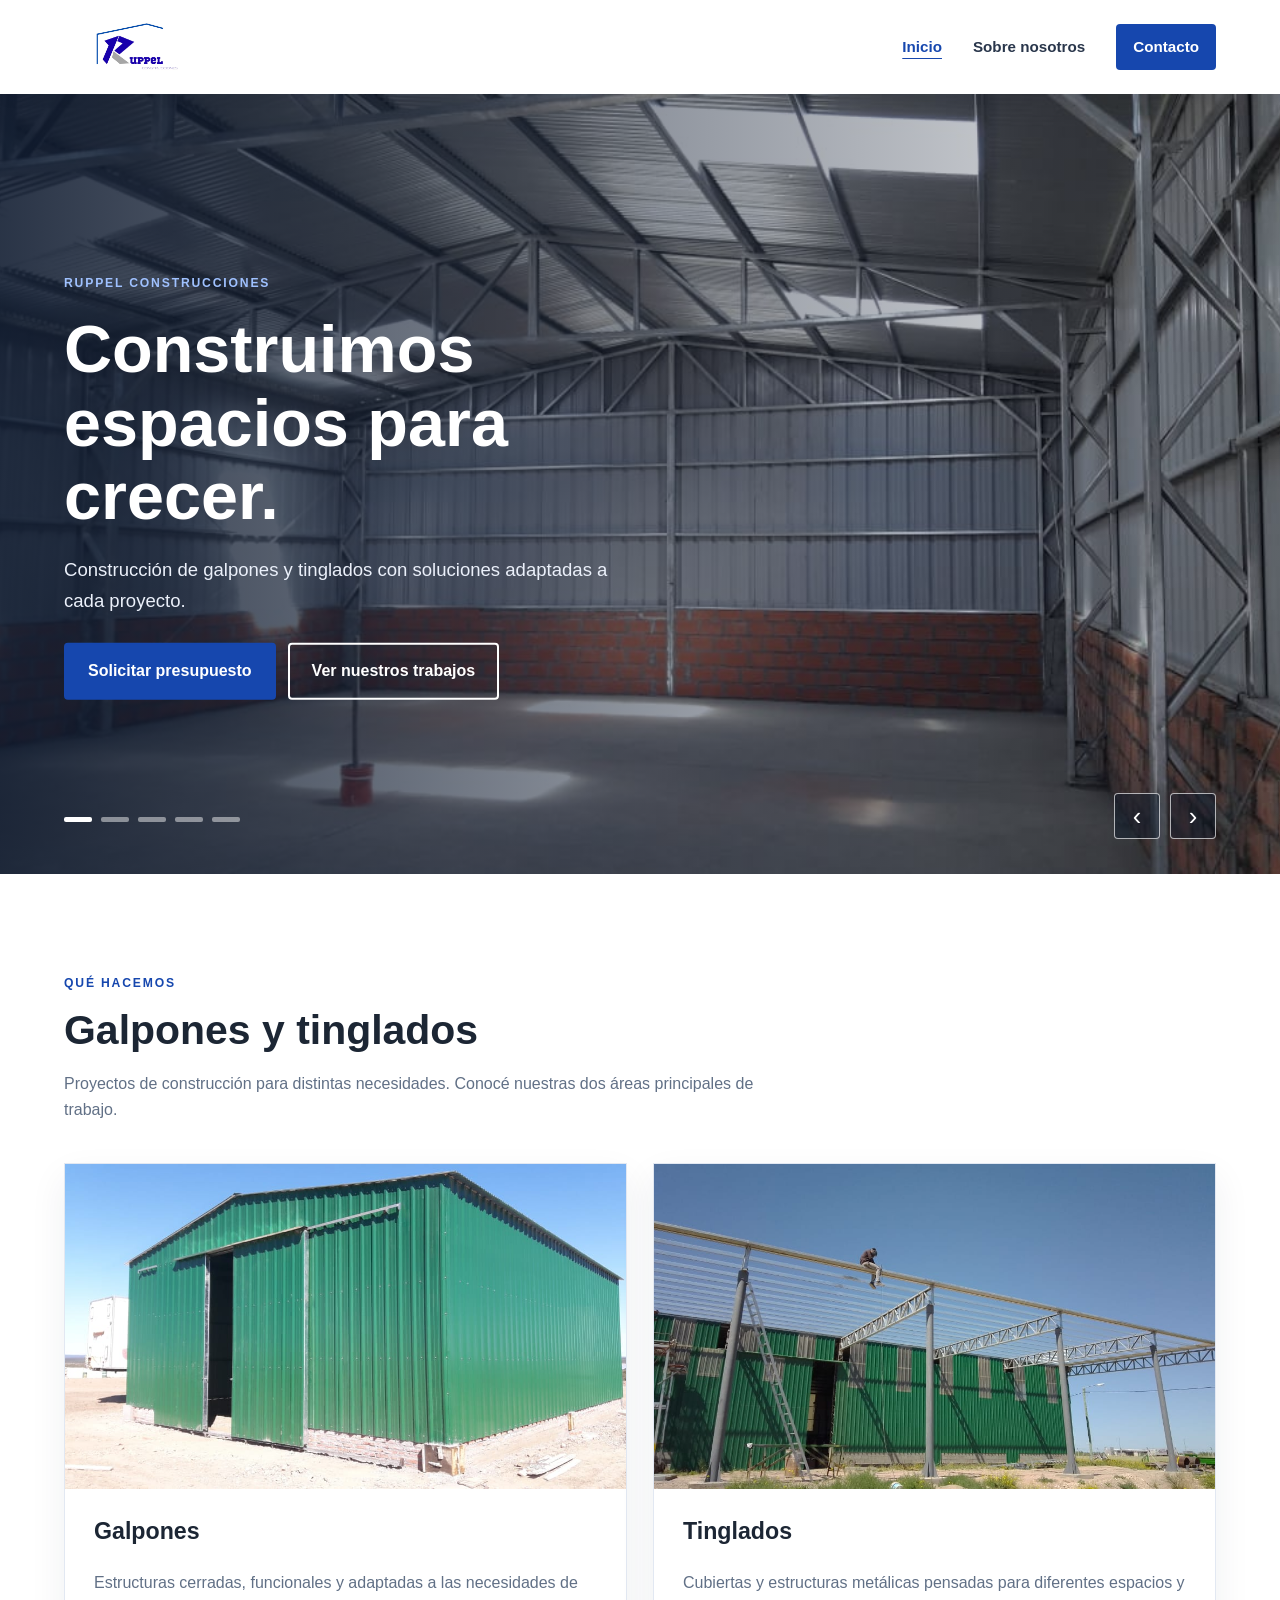
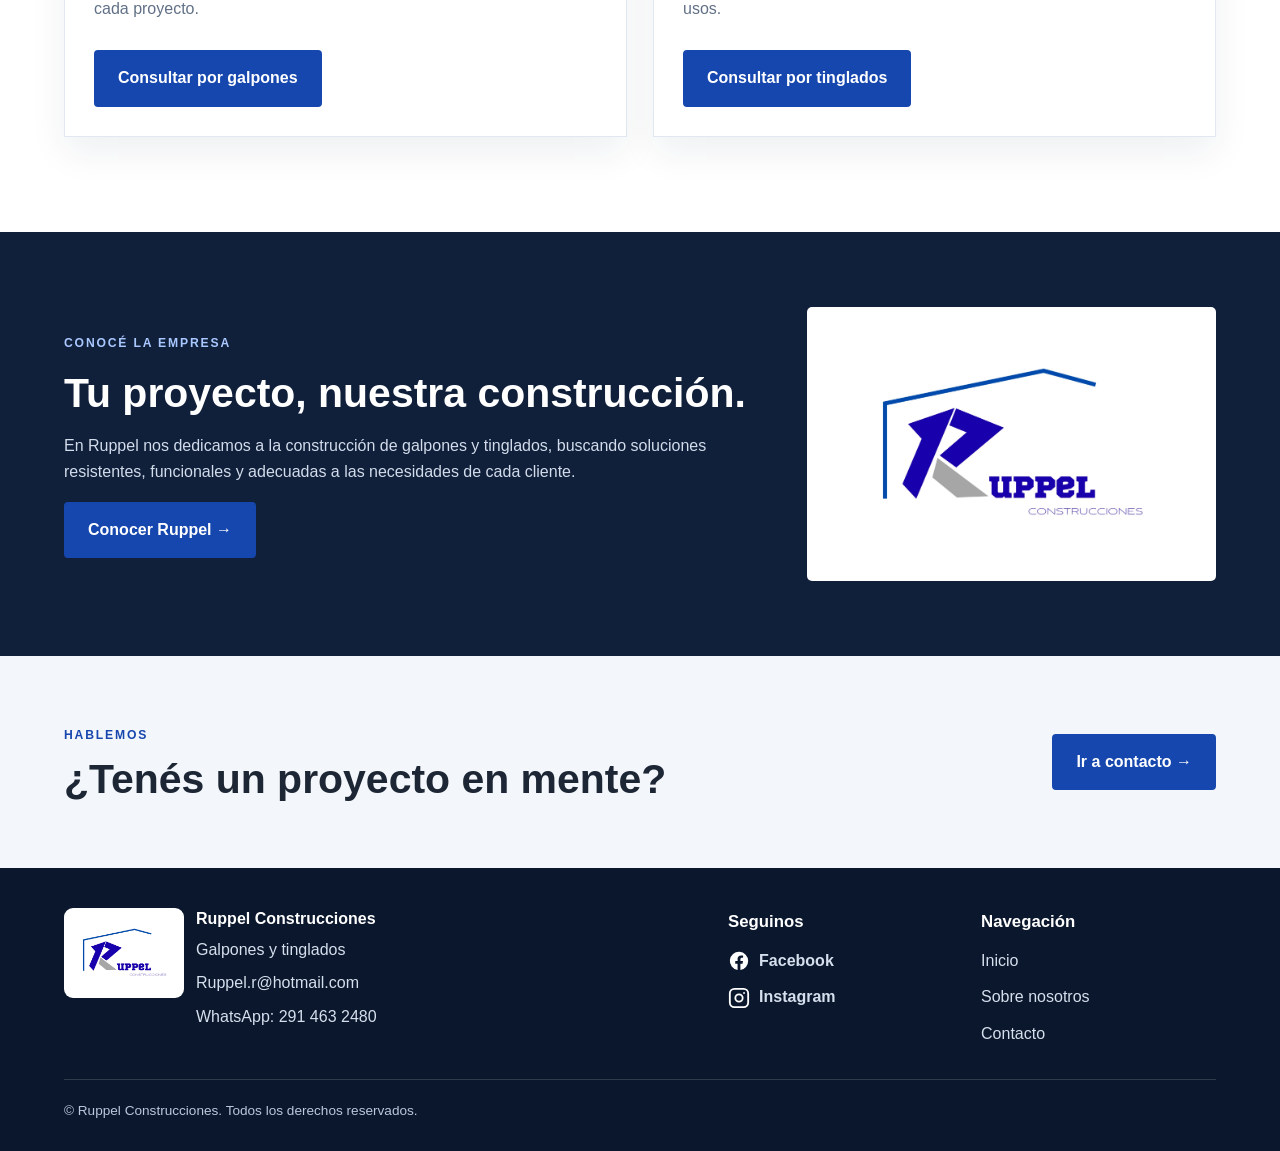
<file: index.html>
<!DOCTYPE html>
<html lang="es">

<head>
  <meta charset="UTF-8">
  <meta name="viewport" content="width=device-width, initial-scale=1.0">

  <title>Ruppel Construcciones | Galpones y tinglados</title>

  <meta
    name="description"
    content="Ruppel Construcciones. Construcción de galpones y tinglados. Consultá tu proyecto por WhatsApp."
  >

  <link rel="stylesheet" href="css/styles.css">
</head>

<body>

  <a class="skip-link" href="#contenido">
    Ir al contenido
  </a>

<!-- HEADER -->
<header class="site-header">

  <div class="container header-inner">

    <!-- LOGO -->
    <a
      class="brand"
      href="index.html"
      aria-label="Ruppel Construcciones, inicio"
    >
      <img
        src="assets/logo/ruppel-logo.jpg"
        alt="Ruppel Construcciones"
      >
    </a>

    <!-- MENÚ CELULAR -->
    <button
      class="menu-toggle"
      type="button"
      aria-label="Abrir menú"
      aria-expanded="false"
      aria-controls="menu"
    >
      ☰
    </button>

    <!-- NAVEGACIÓN -->
    <nav
      class="nav"
      id="menu"
      aria-label="Menú principal"
    >

      <a href="index.html">
        Inicio
      </a>

      <a href="sobre-nosotros.html">
        Sobre nosotros
      </a>

      <a class="nav-cta" href="contacto.html">
        Contacto
      </a>

    </nav>

  </div>

</header>

  <main id="contenido">

    <!-- CARRUSEL PRINCIPAL -->
    <section class="hero" aria-label="Obras de Ruppel">

      <div class="slide active">
        <img
          src="assets/images/slide-1.jpg"
          alt="Interior de un galpón con estructura metálica"
        >
      </div>

      <div class="slide">
        <img
          src="assets/images/slide-2.jpg"
          alt="Galpón verde con cerramiento metálico"
        >
      </div>

      <div class="slide">
        <img
          src="assets/images/slide-3.jpg"
          alt="Estructura de tinglado en construcción"
        >
      </div>
      <div class="slide">
        <img
          src="assets/images/slide-4.jpg"
          alt="Trabajo de Ruppel Construcciones"
        >
      </div>

      <div class="slide">
        <img
          src="assets/images/slide-5.jpg"
          alt="Otro proyecto de Ruppel Construcciones"
        >
      </div>

      <div class="hero-content">

        <span class="eyebrow">
          Ruppel Construcciones
        </span>

        <h1>Construimos espacios para crecer.</h1>

        <p>
          Construcción de galpones y tinglados con
          soluciones adaptadas a cada proyecto.
        </p>

        <div class="hero-actions">

          <a
            class="btn"
            href="https://wa.me/5492914632480?text=Hola%2C%20quisiera%20solicitar%20un%20presupuesto."
            target="_blank"
            rel="noopener noreferrer"
          >
            Solicitar presupuesto
          </a>

          <a class="btn btn-outline" href="#servicios">
            Ver nuestros trabajos
          </a>

        </div>

      </div>

      <!-- INDICADORES -->
      <div
        class="slide-dots"
        aria-label="Elegir imagen"
      ></div>

      <!-- FLECHAS -->
      <div class="slider-controls">

        <button
          class="slider-prev"
          type="button"
          aria-label="Imagen anterior"
        >
          ‹
        </button>

        <button
          class="slider-next"
          type="button"
          aria-label="Imagen siguiente"
        >
          ›
        </button>

      </div>

    </section>

    <!-- GALPONES Y TINGLADOS -->
    <section class="section" id="servicios">

      <div class="container">

        <div class="section-lead">

          <span class="eyebrow">Qué hacemos</span>

          <h2>Galpones y tinglados</h2>

          <p>
            Proyectos de construcción para distintas
            necesidades. Conocé nuestras dos áreas
            principales de trabajo.
          </p>

        </div>

        <div class="service-grid">

          <!-- GALPONES -->
          <article class="service-card">

            <img
              src="assets/images/slide-2.jpg"
              loading="lazy"
              alt="Galpón verde de estructura metálica"
            >

            <div class="service-body">

              <h3>Galpones</h3>

              <p>
                Estructuras cerradas, funcionales y
                adaptadas a las necesidades de cada proyecto.
              </p>

              <a
                class="btn"
                href="https://wa.me/5492914632480?text=Hola%2C%20quiero%20consultar%20por%20la%20construcci%C3%B3n%20de%20un%20galp%C3%B3n."
                target="_blank"
                rel="noopener noreferrer"
              >
                Consultar por galpones
              </a>

            </div>

          </article>

          <!-- TINGLADOS -->
          <article class="service-card">

            <img
              src="assets/images/slide-3.jpg"
              loading="lazy"
              alt="Estructura metálica de tinglado en obra"
            >

            <div class="service-body">

              <h3>Tinglados</h3>

              <p>
                Cubiertas y estructuras metálicas pensadas
                para diferentes espacios y usos.
              </p>

              <a
                class="btn"
                href="https://wa.me/5492914632480?text=Hola%2C%20quiero%20consultar%20por%20la%20construcci%C3%B3n%20de%20un%20tinglado."
                target="_blank"
                rel="noopener noreferrer"
              >
                Consultar por tinglados
              </a>

            </div>

          </article>

        </div>

      </div>

    </section>

    <!-- PRESENTACIÓN DE RUPPEL -->
    <section class="intro-band">

      <div class="container intro-inner">

        <div>

          <span class="eyebrow">
            Conocé la empresa
          </span>

          <h2>Tu proyecto, nuestra construcción.</h2>

          <p>
            En Ruppel nos dedicamos a la construcción
            de galpones y tinglados, buscando soluciones
            resistentes, funcionales y adecuadas a las
            necesidades de cada cliente.
          </p>

          <a class="btn" href="sobre-nosotros.html">
            Conocer Ruppel →
          </a>

        </div>

        <div class="intro-brand">

          <img
            src="assets/logo/ruppel-logo.jpg"
            alt="Logo de Ruppel Construcciones"
            loading="lazy"
          >

        </div>

      </div>

    </section>

    <!-- CONTACTO -->
    <section class="contact-strip">

      <div class="container contact-strip-inner">

        <div>

          <span class="eyebrow">Hablemos</span>

          <h2>¿Tenés un proyecto en mente?</h2>

        </div>

        <a class="btn" href="contacto.html">
          Ir a contacto →
        </a>

      </div>

    </section>

  </main>

  <!-- FOOTER COMPARTIDO -->
  <div id="footer-container"></div>

  <!-- JAVASCRIPT -->
  <script src="js/components.js" defer></script>
  <script src="js/main.js" defer></script>

</body>
</html>
</file>
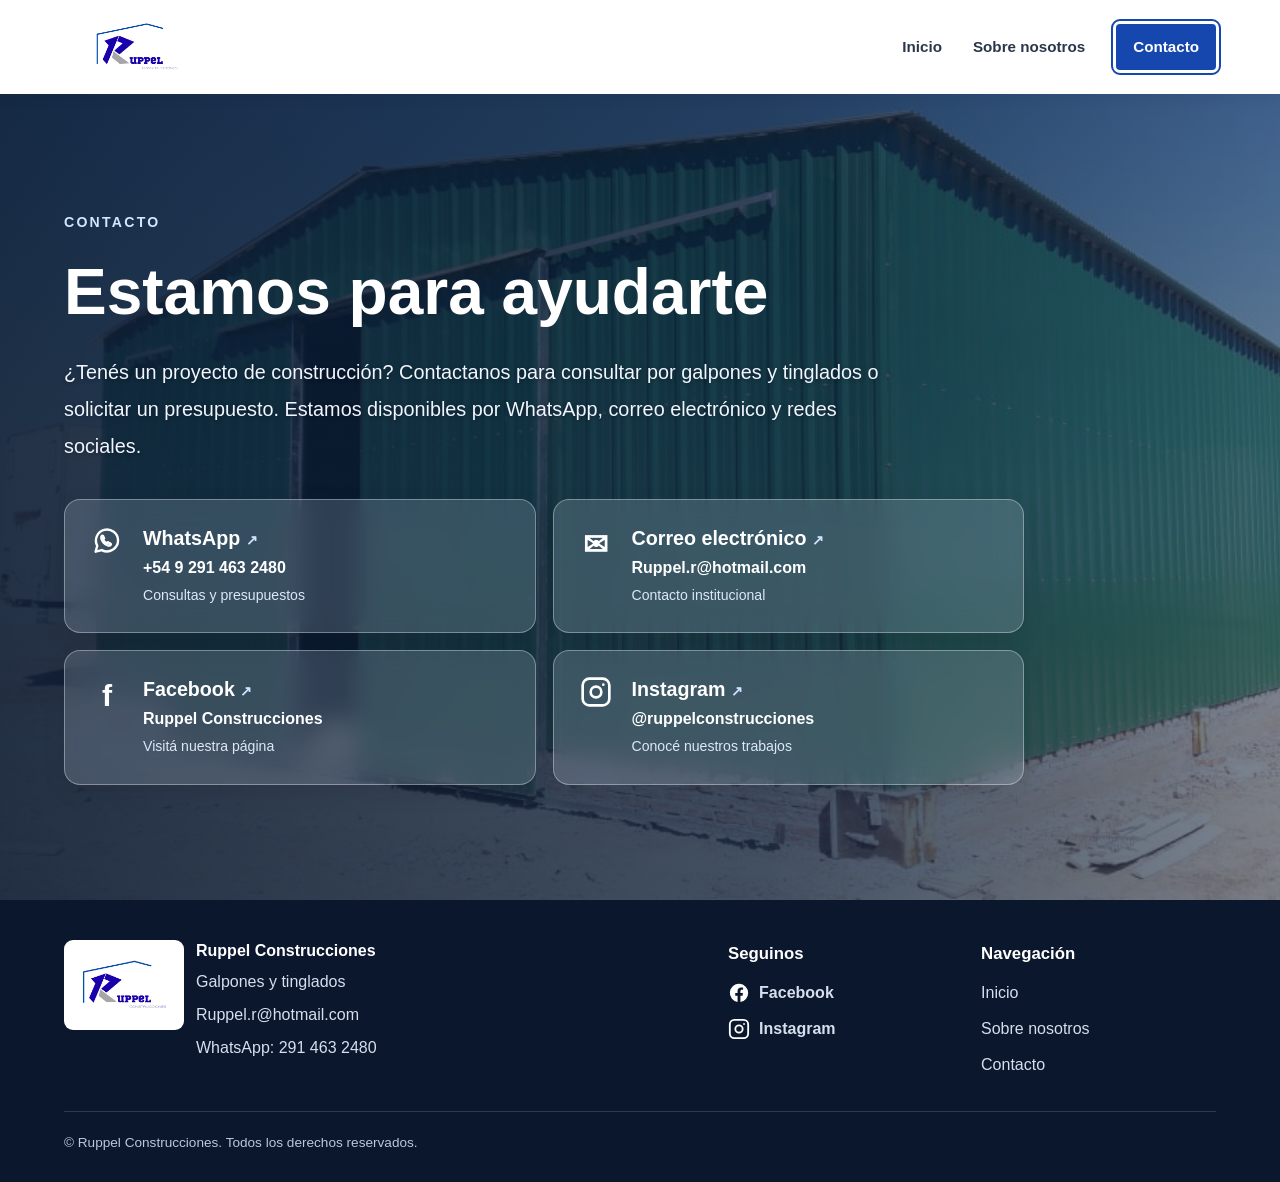
<file: contacto.html>
<!DOCTYPE html>
<html lang="es">
<head>
  <meta charset="UTF-8">
  <meta name="viewport" content="width=device-width, initial-scale=1.0">
  <meta name="description" content="Contactá a Ruppel Construcciones por WhatsApp, correo electrónico, Facebook o Instagram para consultar por galpones y tinglados.">
  <title>Contacto | Ruppel Construcciones</title>
  <link rel="stylesheet" href="css/styles.css">
</head>
<body>
<a class="skip-link" href="#contenido">Ir al contenido</a>

<!-- HEADER -->
<header class="site-header">

  <div class="container header-inner">

    <!-- LOGO -->
    <a
      class="brand"
      href="index.html"
      aria-label="Ruppel Construcciones, inicio"
    >
      <img
        src="assets/logo/ruppel-logo.jpg"
        alt="Ruppel Construcciones"
      >
    </a>

    <!-- MENÚ CELULAR -->
    <button
      class="menu-toggle"
      type="button"
      aria-label="Abrir menú"
      aria-expanded="false"
      aria-controls="menu"
    >
      ☰
    </button>

    <!-- NAVEGACIÓN -->
    <nav
      class="nav"
      id="menu"
      aria-label="Menú principal"
    >

      <a href="index.html">
        Inicio
      </a>

      <a href="sobre-nosotros.html">
        Sobre nosotros
      </a>

      <a class="nav-cta" href="contacto.html">
        Contacto
      </a>

    </nav>

  </div>

</header>

<main id="contenido">
  <section class="contact-photo" aria-labelledby="titulo-contacto">
    <div class="container contact-photo-content">
      <span class="eyebrow">CONTACTO</span>
      <h1 id="titulo-contacto">Estamos para ayudarte</h1>
      <p class="contact-photo-intro">¿Tenés un proyecto de construcción? Contactanos para consultar por galpones y tinglados o solicitar un presupuesto. Estamos disponibles por WhatsApp, correo electrónico y redes sociales.</p>
      <div class="contact-social-grid">
        <a class="contact-social-card" href="https://wa.me/5492914632480?text=Hola%2C%20quiero%20consultar%20por%20un%20proyecto%20de%20Ruppel%20Construcciones." target="_blank" rel="noopener noreferrer" aria-label="Escribir a Ruppel por WhatsApp">
          <span class="contact-social-icon" aria-hidden="true">
          <svg
            width="32"
            height="32"
            viewBox="0 0 24 24"
            fill="none"
            stroke="white"
            stroke-width="1.8"
            stroke-linecap="round"
            stroke-linejoin="round"
          >
          <path d="M20.3 11.5a8.3 8.3 0 0 1-12.2 7.3L3.5 20l1.2-4.4a8.3 8.3 0 1 1 15.6-4.1Z"/>
          <path d="M9 8.2c-.4-.4-.8-.2-1 .2-.4.6-.4 1.3-.1 2.1.8 2.1 2.4 3.8 4.5 4.7.8.3 1.5.3 2.1-.1.4-.2.6-.7.2-1l-1.6-1c-.3-.2-.6-.1-.8.1l-.6.6a7.5 7.5 0 0 1-2.7-2.7l.6-.6c.2-.2.3-.5.1-.8Z"/>
        </svg>
        </span>
          <span class="contact-social-details"><strong>WhatsApp <span aria-hidden="true">↗</span></strong><span>+54 9 291 463 2480</span><small>Consultas y presupuestos</small></span>
        </a>
        <a class="contact-social-card" href="mailto:Ruppel.r@hotmail.com" aria-label="Enviar correo a Ruppel">
          <span class="contact-social-icon" aria-hidden="true">✉</span>
          <span class="contact-social-details"><strong>Correo electrónico <span aria-hidden="true">↗</span></strong><span>Ruppel.r@hotmail.com</span><small>Contacto institucional</small></span>
        </a>
        <a class="contact-social-card" href="https://www.facebook.com/share/19fvnRNgBz/" target="_blank" rel="noopener noreferrer" aria-label="Ver Facebook de Ruppel">
          <span class="contact-social-icon contact-social-icon-facebook" aria-hidden="true">f</span>
          <span class="contact-social-details"><strong>Facebook <span aria-hidden="true">↗</span></strong><span>Ruppel Construcciones</span><small>Visitá nuestra página</small></span>
        </a>
        <a class="contact-social-card" href="https://instagram.com/ruppelconstrucciones?utm_source=qr&amp;dlrf=MTZiYXViZHB2bW5iOQ==" target="_blank" rel="noopener noreferrer" aria-label="Ver Instagram de Ruppel">
          <span class="contact-social-icon" aria-hidden="true">
            <svg
              width="32"
              height="32"
              viewBox="0 0 24 24"
              fill="none"
              stroke="white"
              stroke-width="2"
              stroke-linecap="round"
              stroke-linejoin="round"
            >
              <rect x="2" y="2" width="20" height="20" rx="5"/>
              <circle cx="12" cy="12" r="4"/>
              <circle cx="17.5" cy="6.5" r="1" fill="white" stroke="none"/>
            </svg>
          </span>
          <span class="contact-social-details"><strong>Instagram <span aria-hidden="true">↗</span></strong><span>@ruppelconstrucciones</span><small>Conocé nuestros trabajos</small></span>
        </a>
      </div>
    </div>
  </section>
</main>
<!-- FOOTER COMPARTIDO -->
<div id="footer-container"></div>

<!-- JAVASCRIPT -->
<script src="js/components.js" defer></script>
<script src="js/main.js" defer></script>

</body>
</html>
</file>
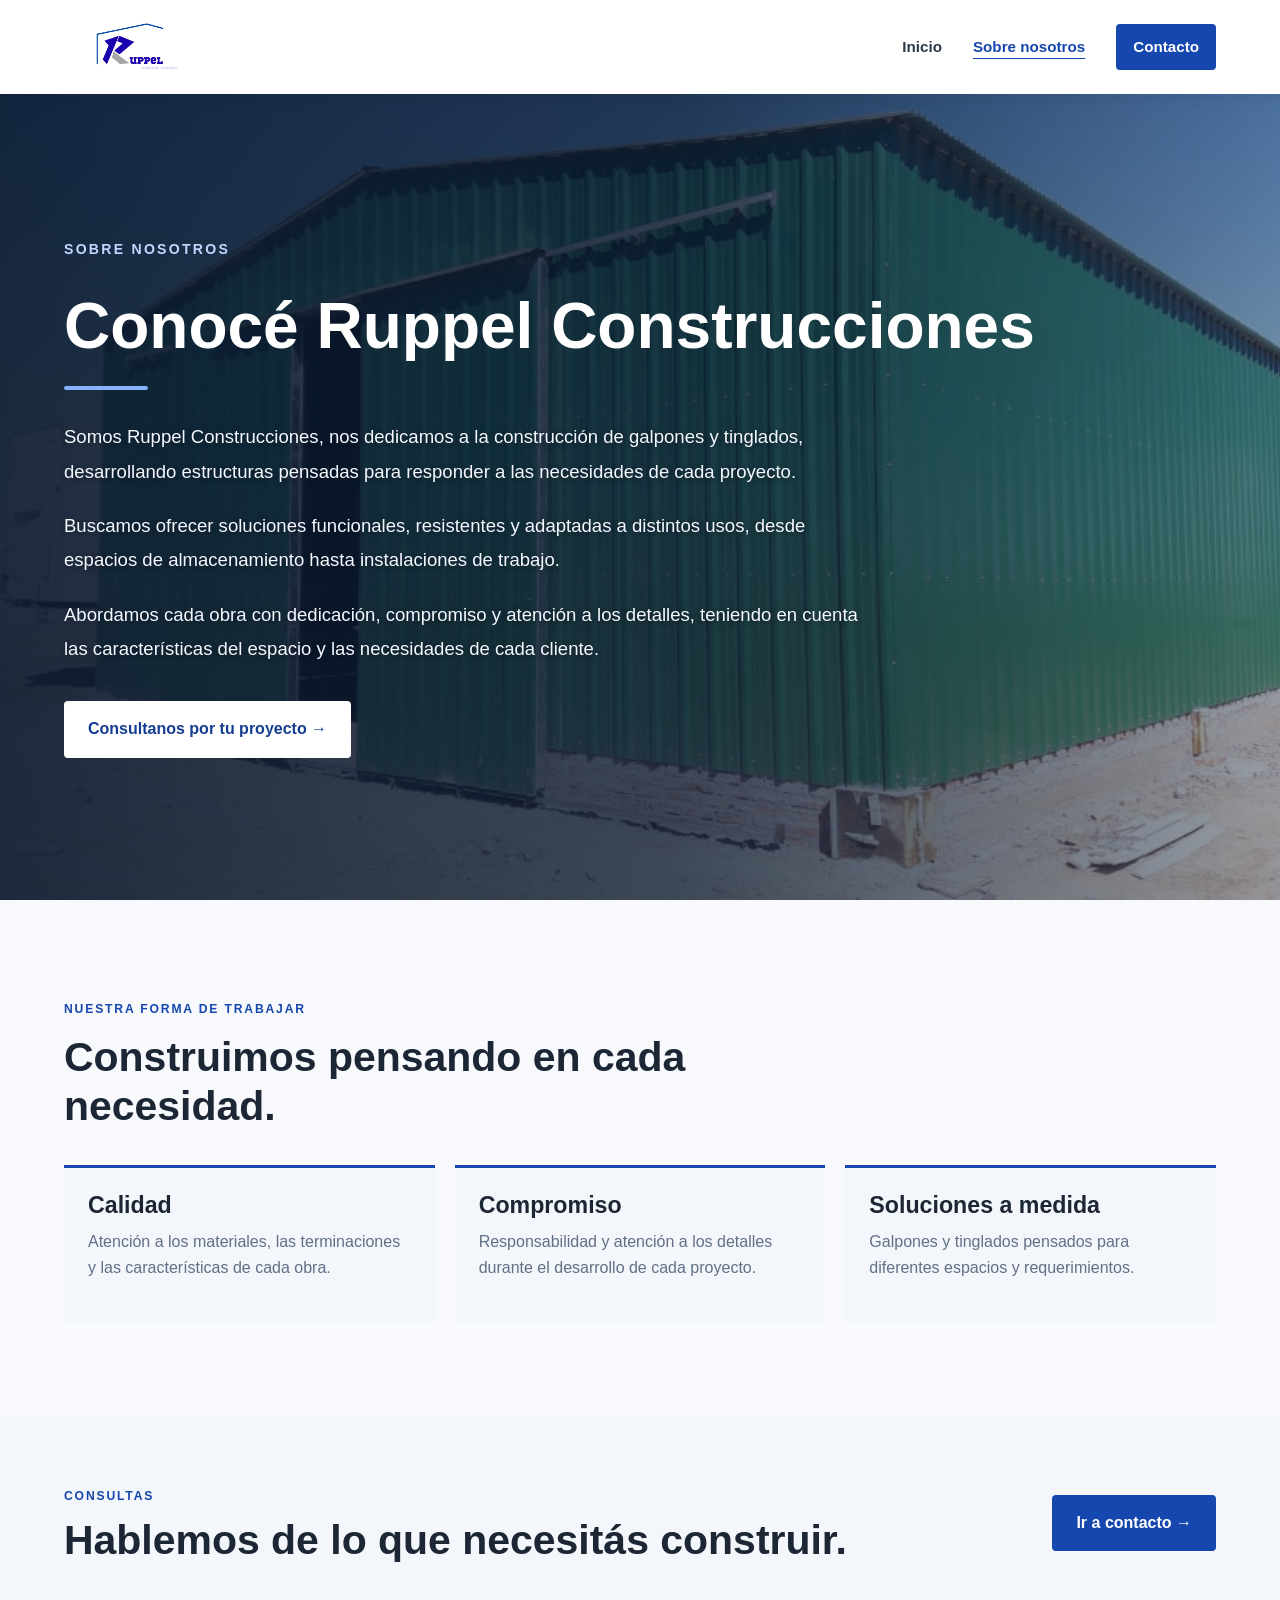
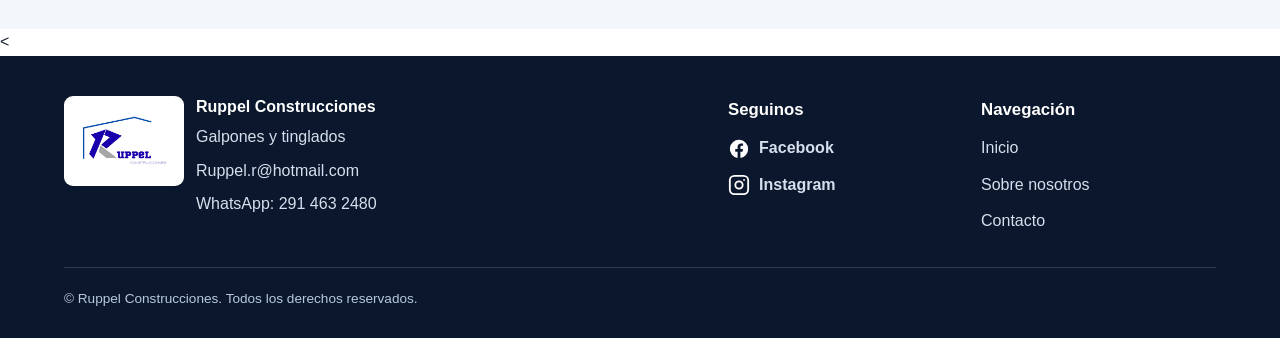
<file: sobre-nosotros.html>
<!DOCTYPE html>
<html lang="es"><head><meta charset="utf-8"/><meta content="width=device-width,initial-scale=1" name="viewport"/><title>Sobre nosotros | Ruppel Construcciones</title><meta content="Conocé a Ruppel Construcciones, dedicada a construir galpones y tinglados." name="description"/><link href="css/styles.css" rel="stylesheet"/></head><body>
<a class="skip-link" href="#contenido">Ir al contenido</a>

<!-- HEADER -->
<header class="site-header">

  <div class="container header-inner">

    <!-- LOGO -->
    <a
      class="brand"
      href="index.html"
      aria-label="Ruppel Construcciones, inicio"
    >
      <img
        src="assets/logo/ruppel-logo.jpg"
        alt="Ruppel Construcciones"
      >
    </a>

    <!-- MENÚ CELULAR -->
    <button
      class="menu-toggle"
      type="button"
      aria-label="Abrir menú"
      aria-expanded="false"
      aria-controls="menu"
    >
      ☰
    </button>

    <!-- NAVEGACIÓN -->
    <nav
      class="nav"
      id="menu"
      aria-label="Menú principal"
    >

      <a href="index.html">
        Inicio
      </a>

      <a href="sobre-nosotros.html">
        Sobre nosotros
      </a>

      <a class="nav-cta" href="contacto.html">
        Contacto
      </a>

    </nav>

  </div>

</header>

<main id="contenido">
<section aria-labelledby="about-title" class="about-photo">
<div class="container about-photo-content">
<span class="eyebrow">SOBRE NOSOTROS</span>
<h1 id="about-title">Conocé Ruppel Construcciones</h1>
<div aria-hidden="true" class="about-photo-rule"></div>
<div class="about-photo-copy">
<p>Somos Ruppel Construcciones, nos dedicamos a la construcción de galpones y tinglados, desarrollando estructuras pensadas para responder a las necesidades de cada proyecto.</p>
<p>Buscamos ofrecer soluciones funcionales, resistentes y adaptadas a distintos usos, desde espacios de almacenamiento hasta instalaciones de trabajo.</p>
<p>Abordamos cada obra con dedicación, compromiso y atención a los detalles, teniendo en cuenta las características del espacio y las necesidades de cada cliente.</p>
</div>
<a class="btn about-photo-btn" href="contacto.html">Consultanos por tu proyecto →</a>
</div>
</section>
<section aria-labelledby="values-title" class="section about-values-section">
<div class="container">
<span class="eyebrow">NUESTRA FORMA DE TRABAJAR</span>
<h2 id="values-title">Construimos pensando en cada necesidad.</h2>
<div class="values">
<div class="value"><h3>Calidad</h3><p>Atención a los materiales, las terminaciones y las características de cada obra.</p></div>
<div class="value"><h3>Compromiso</h3><p>Responsabilidad y atención a los detalles durante el desarrollo de cada proyecto.</p></div>
<div class="value"><h3>Soluciones a medida</h3><p>Galpones y tinglados pensados para diferentes espacios y requerimientos.</p></div>
</div>
</div>
</section>
<section class="contact-strip"><div class="container contact-strip-inner"><div><span class="eyebrow">CONSULTAS</span><h2>Hablemos de lo que necesitás construir.</h2></div><a class="btn" href="contacto.html">Ir a contacto →</a></div></section>
</main>
<<!-- FOOTER COMPARTIDO -->
<div id="footer-container"></div>

<!-- JAVASCRIPT -->
<script src="js/components.js" defer></script>
<script src="js/main.js" defer></script>

</body>
</html>
</file>
<file: css/styles.css>
:root { --blue: #1647ae; --navy: #101f3a; --ink: #1c2634; --muted: #617086; --soft: #f3f6fa; --line: #e2e8f2; --white: #ffffff; --max: 1180px; }
* { box-sizing: border-box; }
html { scroll-behavior: smooth; scroll-padding-top: 94px; }
body { margin: 0; font-family: Arial, Helvetica, sans-serif; color: var(--ink); line-height: 1.65; background: #ffffff; overflow-x: hidden; }
img { display: block; max-width: 100%; }
a { color: inherit; text-decoration: none; }
button,
input,
textarea { font: inherit; }
.container { width: min(90%, var(--max)); margin: auto; }
.eyebrow { font-size: 0.76rem; font-weight: 800; text-transform: uppercase; letter-spacing: 0.15em; color: var(--blue); }
h1,
h2,
h3,
p { margin-top: 0; }
h1 { font-size: clamp(2.5rem, 5.2vw, 4.7rem); line-height: 1.1; }
h2 { font-size: clamp(2rem, 3.2vw, 3.1rem); line-height: 1.18; }
h3 { font-size: 1.45rem; line-height: 1.2; }
p { color: var(--muted); }
.btn { display: inline-flex; justify-content: center; align-items: center; background: var(--blue); color: #ffffff; font-weight: 700; border: 2px solid var(--blue); padding: 13px 22px; border-radius: 4px; min-height: 48px; transition: background-color 0.2s ease,
    border-color 0.2s ease,
    color 0.2s ease,
    transform 0.2s ease; }
.btn:hover { background: #0a327f; border-color: #0a327f; }
.btn-outline { background: transparent; color: var(--blue); }
.btn-outline:hover { color: #ffffff; }
.site-header { position: sticky; top: 0; z-index: 1000; width: 100%; height: 94px; background: #ffffff; box-shadow: 0 2px 14px rgba(12, 27, 52, 0.08); }
.header-inner { display: flex; flex-direction: row; align-items: center; justify-content: space-between; width: min(90%, 1180px); height: 100%; margin: 0 auto; gap: 30px; }
.brand { display: flex; align-items: center; flex-shrink: 0; }
.brand img { display: block; width: 145px; height: 72px; object-fit: contain; }
.site-header .nav { display: flex; flex-direction: row; align-items: center; justify-content: flex-end; gap: 31px; margin-left: auto; }
.site-header .nav a { display: inline-flex; align-items: center; font-size: 0.95rem; font-weight: 700; color: #29364b; white-space: nowrap; transition: color 0.2s ease; }
.site-header .nav a:hover,
.site-header .nav a[aria-current="page"]:not(.nav-cta) { color: var(--blue); }
.site-header .nav a[aria-current="page"]:not(.nav-cta) { text-decoration: underline; text-underline-offset: 6px; }
.site-header .nav .nav-cta { background: var(--blue); color: #ffffff; padding: 10px 17px; border-radius: 4px; }
.site-header .nav .nav-cta:hover { background: #0a327f; color: #ffffff; }
.site-header .nav .nav-cta[aria-current="page"] { outline: 2px solid var(--blue); outline-offset: 3px; }
.site-header .menu-toggle { display: none; min-width: 44px; min-height: 44px; border: none; background: transparent; color: var(--ink); font-size: 1.8rem; cursor: pointer; }
@media(max-width: 800px) {
  .site-header { height: 80px; }
  .brand img { width: 133px; height: 65px; }
  .site-header .menu-toggle { display: block; margin-left: auto; }
  .site-header .nav { display: none; position: absolute; top: 100%; left: 0; right: 0; flex-direction: column; align-items: stretch; justify-content: flex-start; width: 100%; margin: 0; padding: 15px 5% 20px; gap: 0; background: #ffffff; box-shadow: 0 10px 20px rgba(0, 0, 0, 0.12); }
  .site-header .nav.open { display: flex; }
  .site-header .nav a { display: block; padding: 12px 6px; }
  .site-header .nav .nav-cta { display: block; text-align: center; padding: 12px 17px; margin-top: 8px; }
}
.hero { position: relative; background: var(--navy); height: min(780px, calc(100vh - 94px)); height: min(780px, calc(100dvh - 94px)); min-height: 470px; overflow: hidden; }
.slide { position: absolute; inset: 0; opacity: 0; visibility: hidden; transition: opacity 0.8s ease,
    visibility 0.8s ease; }
.slide.active { opacity: 1; visibility: visible; }
.slide img { width: 100%; height: 100%; object-fit: cover; object-position: center; }
.hero::after { content: ""; position: absolute; inset: 0; background: linear-gradient(
    90deg,
    rgba(12, 24, 45, 0.88),
    rgba(12, 24, 45, 0.45) 52%,
    rgba(12, 24, 45, 0.08)
  ); pointer-events: none; }
.hero-content { position: absolute; z-index: 2; top: 50%; left: max(5%, calc((100% - var(--max)) / 2)); transform: translateY(-50%); max-width: 670px; right: 8%; }
.hero-content h1 { color: #ffffff; margin: 18px 0 22px; }
.hero-content p { color: #ebf0fa; font-size: 1.16rem; max-width: 550px; }
.hero-content .eyebrow { color: #9fc1ff; }
.hero-actions { display: flex; gap: 12px; flex-wrap: wrap; margin-top: 27px; }
.hero-actions .btn-outline { color: #ffffff; border-color: #ffffff; }
.hero-actions .btn-outline:hover { background: #ffffff; color: var(--navy); }
.slider-controls { position: absolute; z-index: 3; right: 5%; bottom: 35px; display: flex; gap: 10px; }
.slider-controls button { width: 46px; height: 46px; border: 1px solid #ffffffa8; background: #0a172b70; color: #ffffff; font-size: 1.6rem; cursor: pointer; border-radius: 4px; }
.slider-controls button:hover { background: var(--blue); }
.slide-dots { position: absolute; z-index: 3; bottom: 52px; left: 5%; display: flex; gap: 9px; }
.slide-dots button { width: 28px; height: 5px; border: 0; border-radius: 2px; background: #ffffff77; cursor: pointer; }
.slide-dots button.active { background: #ffffff; }
.section { padding: 95px 0; }
.section-lead { max-width: 740px; margin-bottom: 40px; }
.section-lead h2 { margin: 11px 0 16px; }
.service-grid { display: grid; grid-template-columns: repeat(2, minmax(0, 1fr)); gap: 26px; }
.service-card { background: #ffffff; border: 1px solid var(--line); box-shadow: 0 15px 35px #15274d12; overflow: hidden; transition: transform 0.3s ease,
    box-shadow 0.3s ease; }
.service-card:hover { transform: translateY(-5px); box-shadow: 0 18px 40px #15274d24; }
.service-card img { width: 100%; height: 325px; object-fit: cover; }
.service-body { padding: 29px; }
.service-body p { min-height: 51px; }
.service-body .btn { margin-top: 12px; }
.intro-band { background: var(--navy); color: #ffffff; padding: 75px 0; }
.intro-inner { display: grid; grid-template-columns: 1.25fr 0.75fr; gap: 60px; align-items: center; }
.intro-band h2 { margin: 13px 0 16px; }
.intro-band p { color: #d2dceb; }
.intro-band .eyebrow { color: #a9c8ff; }
.intro-brand { padding: 22px; background: #ffffff; border-radius: 5px; display: flex; align-items: center; justify-content: center; min-height: 240px; }
.intro-brand img { max-height: 230px; object-fit: contain; }
.contact-strip { background: var(--soft); padding: 65px 0; }
.contact-strip-inner { display: flex; justify-content: space-between; align-items: center; gap: 30px; }
.contact-strip h2 { margin: 8px 0 0; }
.page-hero { background: linear-gradient(
    120deg,
    #102344,
    #184daf
  ); color: #ffffff; padding: 85px 0 90px; }
.page-hero h1 { font-size: clamp(2.4rem, 4.6vw, 4.1rem); margin: 14px 0 12px; }
.page-hero p { color: #e0eafa; max-width: 660px; font-size: 1.1rem; }
.page-hero .eyebrow { color: #b7cfff; }
.split-section { display: grid; grid-template-columns: 1.15fr 0.85fr; gap: 70px; align-items: center; }
.split-section img { width: 100%; height: 440px; object-fit: cover; }
.prose p { margin-bottom: 18px; }
.values { display: grid; grid-template-columns: repeat(3, minmax(0, 1fr)); gap: 20px; margin-top: 35px; }
.value { padding: 24px; background: var(--soft); border-top: 3px solid var(--blue); }
.value h3 { margin-bottom: 9px; }
.contact-layout { display: grid; grid-template-columns: 0.9fr 1.1fr; gap: 50px; align-items: start; }
.contact-panel { padding: 35px; background: var(--soft); border-top: 4px solid var(--blue); }
.contact-panel p { margin-bottom: 12px; }
.contact-panel .big-number { font-size: clamp(1.5rem, 3vw, 2rem); color: var(--navy); font-weight: 800; }
.contact-image { height: 420px; width: 100%; object-fit: cover; }
.small-note { font-size: 0.9rem; }
.contact-channels { margin-top: 30px; padding-top: 24px; border-top: 1px solid #d9e2ef; }
.contact-channels h3 { font-size: 1.2rem; margin-bottom: 14px; }
.contact-link { display: flex; flex-direction: column; gap: 2px; padding: 12px 0; border-bottom: 1px solid #d9e2ef; overflow-wrap: anywhere; }
.contact-link span { color: var(--muted); font-size: 0.87rem; }
.contact-link strong { color: var(--blue); font-size: 1rem; }
.contact-link:hover strong { text-decoration: underline; }
.about-photo { position: relative; isolation: isolate; min-height: calc(100vh - 94px); min-height: calc(100dvh - 94px); display: flex; align-items: center; padding: clamp(80px, 9vw, 135px) 0; background-color: #12233c; background-image: url("../assets/images/slide-2.jpg"); background-position: center; background-size: cover; background-repeat: no-repeat; }
.about-photo::before { content: ""; position: absolute; inset: 0; z-index: -1; background: linear-gradient(
    90deg,
    rgba(8, 22, 43, 0.91) 0%,
    rgba(8, 22, 43, 0.78) 53%,
    rgba(8, 22, 43, 0.42) 100%
  ); }
.about-photo-content { position: relative; color: #ffffff; }
.about-photo .eyebrow { color: #c2d7ff; font-size: 0.88rem; letter-spacing: 0.16em; }
.about-photo h1 { color: #ffffff; max-width: 980px; font-size: clamp(2.5rem, 5vw, 4.7rem); margin: 28px 0 25px; }
.about-photo-rule { width: 84px; height: 4px; background: #87b2ff; margin-bottom: 30px; border-radius: 3px; }
.about-photo-copy { max-width: 800px; }
.about-photo-copy p { color: #f5f8ff; font-size: clamp(1.05rem, 1.45vw, 1.28rem); line-height: 1.85; margin: 0 0 20px; text-shadow: 0 1px 6px #0005; }
.about-photo-btn { margin-top: 15px; background: #ffffff; color: #153d93; border-color: #ffffff; }
.about-photo-btn:hover { background: #e6efff; color: #153d93; border-color: #e6efff; }
.about-values-section { background: #f7f9fd; }
.about-values-section h2 { max-width: 760px; margin: 12px 0 35px; }
.about-values-section .values { margin-top: 0; }
.contact-photo { position: relative; isolation: isolate; display: flex; align-items: center; min-height: calc(100vh - 94px); min-height: calc(100dvh - 94px); padding: clamp(70px, 7vw, 110px) 0; background-color: #142842; background-image: url("../assets/images/slide-2.jpg"); background-position: center; background-size: cover; background-repeat: no-repeat; }
.contact-photo::before { content: ""; position: absolute; inset: 0; z-index: -1; background: linear-gradient(
    90deg,
    rgba(8, 24, 47, 0.89),
    rgba(8, 27, 52, 0.76) 60%,
    rgba(8, 24, 47, 0.53)
  ); }
.contact-photo-content { color: #ffffff; position: relative; }
.contact-photo .eyebrow { color: #d4e5ff; font-size: 0.88rem; letter-spacing: 0.16em; }
.contact-photo h1 { max-width: 950px; color: #ffffff; font-size: clamp(2.6rem, 5vw, 4.5rem); margin: 20px 0 26px; line-height: 1.13; }
.contact-photo-intro { max-width: 850px; color: #f0f5ff; font-size: clamp(1.03rem, 1.6vw, 1.24rem); line-height: 1.85; margin-bottom: 35px; text-shadow: 0 1px 4px #0005; }
.contact-social-grid { display: grid; grid-template-columns: repeat(2, minmax(0, 1fr)); gap: 17px; max-width: 960px; }
.contact-social-card { display: flex; align-items: flex-start; gap: 18px; min-width: 0; padding: 25px 24px; border: 1px solid rgba(255, 255, 255, 0.35); border-radius: 16px; background: rgba(215, 232, 250, 0.18); -webkit-backdrop-filter: blur(12px); backdrop-filter: blur(12px); color: #ffffff; box-shadow: 0 8px 25px rgba(0, 0, 0, 0.08); transition: background-color 0.2s ease,
    transform 0.2s ease,
    border-color 0.2s ease; }
.contact-social-card:hover { background: rgba(225, 239, 255, 0.29); border-color: rgba(255, 255, 255, 0.7); transform: translateY(-3px); }
.contact-social-icon { flex: 0 0 36px; display: grid; place-items: center; font-size: 1.9rem; font-weight: 700; line-height: 1.25; color: #ffffff; }
.contact-social-icon-facebook { font-family: Arial, sans-serif; font-weight: 800; }
.contact-social-details { display: flex; flex-direction: column; gap: 3px; min-width: 0; overflow-wrap: anywhere; }
.contact-social-details strong { font-size: 1.23rem; line-height: 1.35; color: #ffffff; }
.contact-social-details strong span { font-size: 0.9rem; color: #d2e3ff; }
.contact-social-details > span { font-size: 1rem; font-weight: 600; color: #ffffff; }
.contact-social-details small { font-size: 0.88rem; color: #dce8f9; }
.skip-link { position: absolute; left: -9999px; top: 5px; z-index: 2000; background: #ffffff; padding: 10px; }
.skip-link:focus { left: 10px; }
a:focus-visible,
button:focus-visible { outline: 3px solid #70a7ff; outline-offset: 4px; }
@media(max-width: 800px) {
  html { scroll-padding-top: 80px; }
  .hero { height: calc(85vh - 80px); height: calc(85dvh - 80px); min-height: 500px; }
  .hero-content { left: 6%; right: 6%; }
  .hero::after { background: linear-gradient(
      90deg,
      #0c182de8,
      #0c182d66
    ); }
  .section { padding: 65px 0; }
  .service-grid,
  .intro-inner,
  .split-section,
  .contact-layout { grid-template-columns: 1fr; }
  .intro-inner,
  .split-section,
  .contact-layout { gap: 25px; }
  .values { grid-template-columns: 1fr; }
  .contact-strip-inner { align-items: flex-start; flex-direction: column; }
  .split-section img { height: 300px; }
  .about-photo { min-height: calc(100dvh - 80px); padding: 85px 0; background-position: 57% center; }
  .about-photo::before { background: linear-gradient(
      90deg,
      rgba(8, 22, 43, 0.91),
      rgba(8, 22, 43, 0.69)
    ); }
  .about-photo h1 { margin: 22px 0; }
  .contact-photo { min-height: calc(100dvh - 80px); padding: 75px 0; background-position: 60% center; }
  .contact-photo::before { background: rgba(8, 24, 47, 0.78); }
}
@media(max-width: 620px) {
  .contact-photo { align-items: flex-start; padding: 60px 0 70px; }
  .contact-photo h1 { font-size: clamp(2.2rem, 9vw, 3.2rem); }
  .contact-photo-intro { line-height: 1.7; margin-bottom: 26px; }
  .contact-social-grid { grid-template-columns: 1fr; gap: 13px; }
  .contact-social-card { padding: 19px 18px; border-radius: 13px; }
}
@media(max-width: 500px) {
  .hero { min-height: 480px; }
  .hero-content h1 { font-size: 2.4rem; }
  .hero-content p { font-size: 1rem; }
  .hero-actions .btn { width: 100%; }
  .slide-dots { bottom: 31px; }
  .slider-controls { bottom: 20px; }
  .slider-controls button { width: 40px; height: 40px; }
  .service-card img { height: 230px; }
  .service-body { padding: 22px; }
  .intro-brand { min-height: 190px; }
  .about-photo { padding: 72px 0 75px; align-items: flex-start; }
  .about-photo h1 { font-size: clamp(2.1rem, 9vw, 2.75rem); }
  .about-photo-copy p { font-size: 1rem; line-height: 1.75; }
  .about-photo-btn { width: 100%; }
  .contact-image { height: 280px; }
  .footer-nav { flex-direction: column; align-items: flex-start; }
  .footer-logo { width: 160px; }
}
@media(prefers-reduced-motion: reduce) {
  html { scroll-behavior: auto; }
  *,
  *::before,
  *::after { transition-duration: 0.01ms; animation-duration: 0.01ms; }
}
/* FOOTER - layout estable */
.footer {
  background: #0b172c;
  color: #d5dfed;
  padding: 40px 0 28px;
}

/* COLUMNAS PRINCIPALES */

.footer .footer-inner {
  display: grid;
  grid-template-columns:
    minmax(0, 2.2fr)
    minmax(0, 0.8fr)
    minmax(0, 0.8fr);

  column-gap: 18px;
  row-gap: 30px;
  align-items: start;
}

.footer .footer-inner > * {
  min-width: 0;
}

/* LOGO Y DATOS */

.footer .footer-company {
  display: flex;
  flex-direction: row;
  align-items: flex-start;
  gap: 12px;
  min-width: 0;
}

.footer .footer-company .footer-logo {
  display: flex;
  align-items: center;
  justify-content: center;

  flex: 0 0 120px;
  width: 120px;

  padding: 8px;
  margin: 0;

  background: #ffffff;
  border-radius: 9px;
}

.footer .footer-company .footer-logo img {
  display: block;
  width: 100%;
  height: auto;
  object-fit: contain;
}

.footer .footer-details {
  display: flex;
  flex: 1;
  flex-direction: column;
  align-items: flex-start;
  gap: 7px;
  min-width: 0;
}

.footer .footer-details > strong {
  color: #ffffff;
  font-size: 1rem;
  line-height: 1.35;
}

.footer .footer-details p {
  margin: 0;
  color: #d5dfed;
}

.footer .footer-details a {
  color: #d5dfed;
  text-decoration: none;
  overflow-wrap: anywhere;
}

/* TÍTULOS */

.footer .footer-heading {
  display: block;
  color: #ffffff;
  font-size: 1.05rem;
  font-weight: 700;
  margin: 0 0 12px;
}

/* REDES SOCIALES */

.footer .footer-social,
.footer .footer-navigation {
  min-width: 0;
}

.footer .social-links,
.footer .footer-nav {
  display: flex;
  flex-direction: column;
  align-items: flex-start;
  gap: 10px;
  margin: 0;
}

.footer .social-links a {
  display: inline-flex;
  align-items: center;
  gap: 9px;

  color: #d5dfed;
  font-weight: 600;
  text-decoration: none;
}

.footer .social-links a svg {
  display: block;
  width: 22px;
  height: 22px;
  flex-shrink: 0;
  color: #ffffff;
}

.footer .social-links a span {
  display: inline;
  color: inherit;
  white-space: nowrap;
}

/* NAVEGACIÓN */

.footer .footer-nav a {
  display: block;
  color: #d5dfed;
  text-decoration: none;
}

/* HOVER */

.footer .footer-details a:hover,
.footer .social-links a:hover,
.footer .footer-nav a:hover {
  color: #a9c8ff;
}

/* COPYRIGHT */

.footer .footer-bottom {
  margin-top: 32px;
  padding-top: 20px;
  border-top: 1px solid #ffffff26;
  color: #bac8dc;
  font-size: 0.85rem;
}

/* ==========================================
   TABLETS
========================================== */

@media (max-width: 900px) {

  .footer .footer-inner {
    grid-template-columns: repeat(2, minmax(0, 1fr));
    column-gap: 25px;
  }

  .footer .footer-company {
    grid-column: 1 / -1;
  }
}

/* ==========================================
   CELULARES
========================================== */

@media (max-width: 620px) {

  .footer {
    padding: 35px 0 25px;
  }

  .footer .footer-inner {
    grid-template-columns: minmax(0, 1fr);
    row-gap: 28px;
  }

  .footer .footer-company {
    grid-column: auto;
    flex-direction: column;
    gap: 16px;
  }

  .footer .footer-company .footer-logo {
    flex: none;
    width: 140px;
  }

  .footer .footer-bottom {
    margin-top: 30px;
  }
}
</file>
